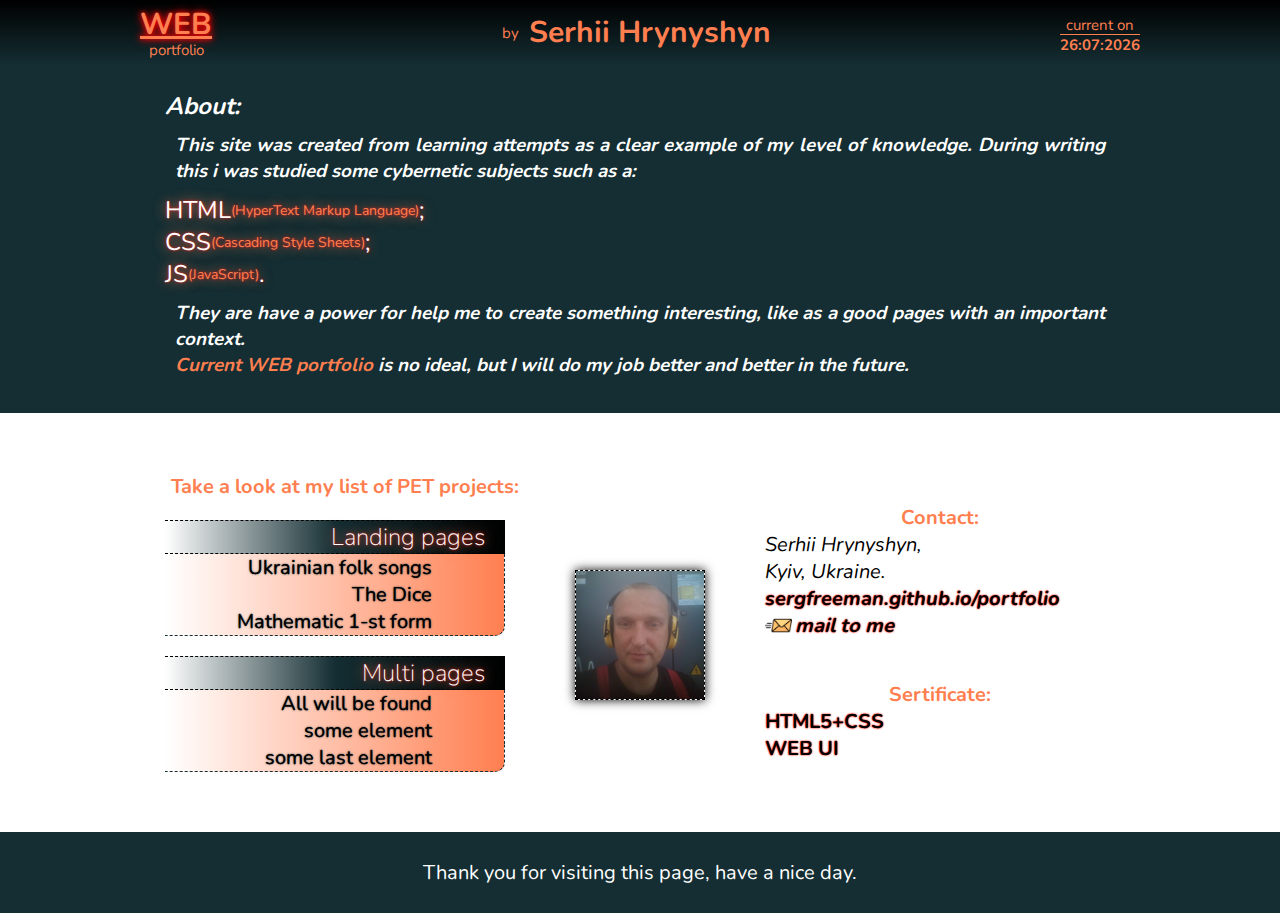
<file: index.html>
<!DOCTYPE html>
<html lang="en">
<meta charset="UTF-8">
<meta name="viewport" content="width=device-width, initial-scale=1.0">
<script type="module" src="js/index.js"></script>
<link rel="stylesheet" href="css/styles.css">
<link type="image/x-icon" rel="icon" href="img/logo_i128px.ico">
<title>portfolio of Serhii Hrynyshyn</title>
</head>

<body>
    <div class="wrapper">
        <div class="header-fill">
            <header>
                <div class="logo">
                    <a href="#" class="logo">
                        <p class="top-string" class="headerStrings">WEB</p>
                        <p class="bottom-string" class="headerStrings">portfolio</p>
                    </a>
                </div>

                <p class="string-name" class="headerStrings"><span class="by">by</span><strong>Serhii Hrynyshyn</strong>
                </p>
                <div class="datePlace" class="headerStrings">
                    <p class="timeTitle">current on</p>
                    <time class="theTime"></time>
                </div>
            </header>
        </div>
        <div class="about-fill">
            <div class="about">

                <section class="section-about">
                    <h2>About:</h2>
                    <p>
                    <h3>
                        This site was created from learning attempts as a clear example of my level of knowledge.
                        During writing this i was studied some cybernetic subjects such as a:
                    </h3>
                    </p>

                    <p>
                    <ul>
                        <a href="https://en.wikipedia.org/wiki/HTML">
                            <li class="html li-trinity">HTML<span class="span-trinity">(HyperText Markup
                                    Language)</span>;</li>
                        </a>
                        <a href="https://en.wikipedia.org/wiki/CSS">
                            <li class="css li-trinity">CSS<span class="span-trinity">(Cascading Style Sheets)</span>;
                            </li>
                        </a>
                        <a href="https://en.wikipedia.org/wiki/JavaScript">
                            <li class="js li-trinity">JS<span class="span-trinity">(JavaScript)</span>.</li>
                        </a>

                    </ul>
                    </p>

                    <h3>
                        They are have a power for help me to create something interesting, like as a good pages with an
                        important context.

                        <a href="#">
                            Current<em>&nbspWEB portfolio&nbsp</em>
                        </a>
                        is no ideal, but I will do my job better and better in the future.
                    </h3>

                </section>
            </div>
        </div>

        <!-- </div> -->


        <div class="content">

            <section class="main">

                <section class="section-left">
                    <p class="left-header">
                        Take a look at my list of PET projects:
                    </p>

                    <!-- Main MENU start -->
                    <section>
                        <label for="ul-landing">
                            Landing pages
                        </label>
                        <ul class="ul-landing" class="main-menu">
                            <a href="./projects/pet/ukr-folk-songs/index.html" target="_blank">
                                <li class="li-style-landing" class="main-menu-landing" name='ukr_folk_song'>
                                    Ukrainian folk songs
                                </li>
                            </a>
                            <a href="./projects/pet/dice/index.html" target="_blank">
                                <li class="li-style-landing" class="main-menu-landing" name='the_dice'>The Dice</li>
                            </a>
                            <a href="./projects/pet/math1th/index.html" target="_blank">
                                <li class="li-style-landing" class="main-menu-landing" name='math_first_form'>Mathematic
                                    1-st form</li>
                            </a>
                        </ul>

                        <label for="ul-landing">
                            Multi pages
                        </label>
                        <ul class="ul-landing" class="main-menu">
                            <a href="./projects/pet/AllWillBeFound/index.html" target="_blank">
                                <li class="li-style-landing" class="main-menu-landing" name='all_will_be_found'>All will be found</li>
                            </a>
                            <a href="">
                                <li class="li-style-multi" class="main-menu-multi" name='multi middle'>some element</li>
                            </a>
                            <a href="">
                                <li class="li-style-multi" class="main-menu-multi" name='multi last'>some last element
                                </li>
                            </a>
                        </ul>

                    </section>
 
                </section>
                <section class="section-middle">
                    <img class="face" src="./img/face128px.ico" alt="author face">
                </section>
                <section class="section-right">
                    <div class="contactSertificate">
                        <p class="contact">
                            Contact:
                        </p>
                        <em class="in-contact">
                            Serhii Hrynyshyn,
                        </em>
                        <address class="in-contact">
                            Kyiv, Ukraine.
                        </address>
                        <a href="https://sergfreeman.github.io/portfolio/" title="Visit my GIT-web">
                            <cite class="in-contact">
                                <span class="cite">sergfreeman.github.io/portfolio</span>
                            </cite>
                        </a>
  
                        <p>
                            <a class='cite mail' href="mailto:serhii.hrynyshyn80@gmail.com"
                                title="Send me your comments or suggestions"> mail to me </a>
                        </p>
                        <br>
                        <p class="contact">
                            Sertificate:
                        </p>
                        <p>
                            <a class='cite' href="https://testprovider.com/ua/search-certificate/TP18506150"
                                target="_blank" title="HTML5&CSS Starter">
                                HTML5+CSS
                            </a>
                        </p>

                        <p>
                            <a class='cite' href="./img/Certificate - Prometheus.pdf"
                                target="_blank" title="«Основи Web UI розробки 2022»">
                                WEB UI
                            </a>
                        </p>

                      

                    </div>

                </section>
            </section>


        </div>
        <footer>
            <br>
            <p class='footer-text'>
                Thank you for visiting this page, have a nice day.
            </p>
            <br>

        </footer>

    </div>
</body>

</html>
</file>
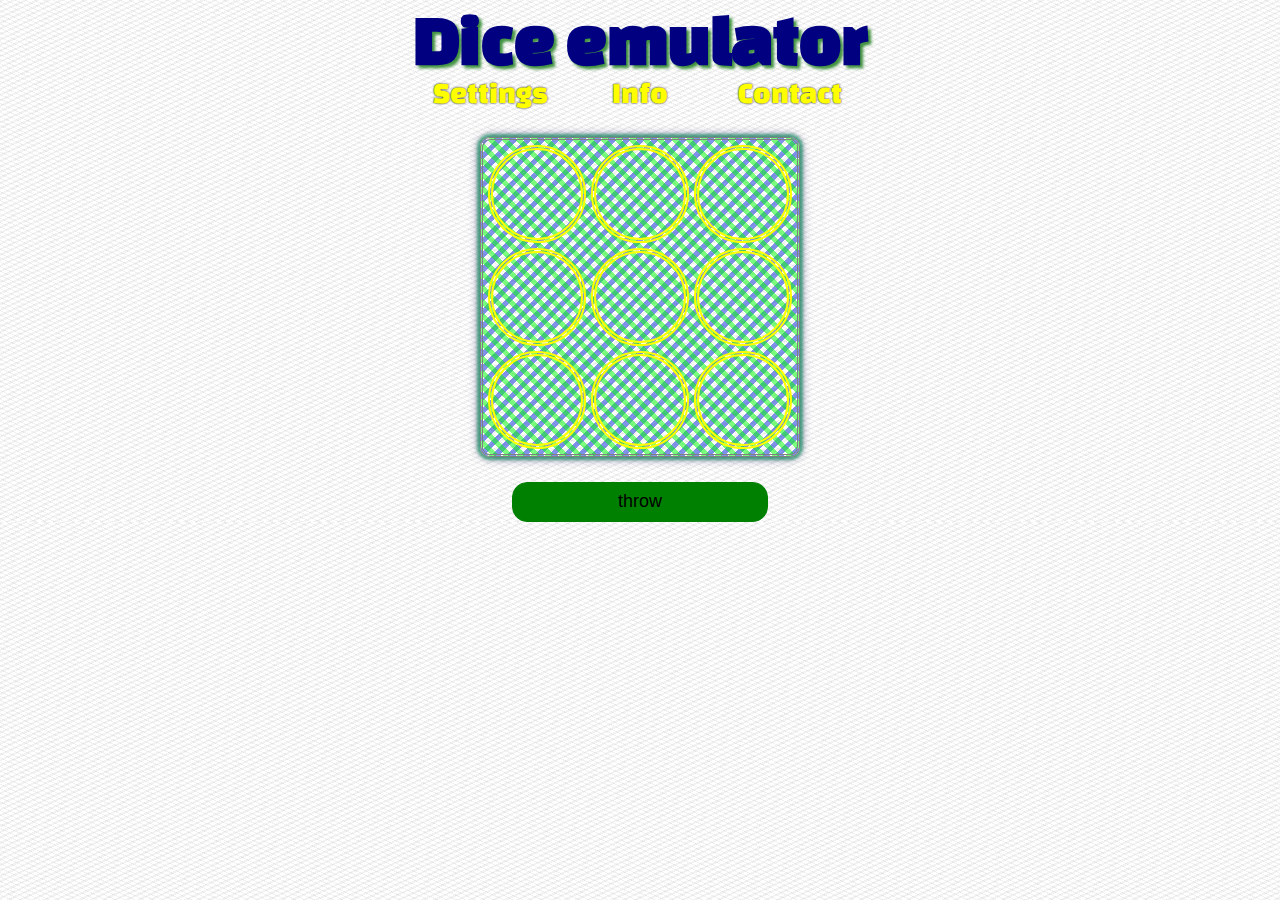
<file: projects/pet/dice/index.html>
<!DOCTYPE html>
<html lang="en">

<head>
    <meta charset="UTF-8">
    <meta name="viewport" content="width=device-width, initial-scale=1.0">
    <title>The Dice</title>
    <link rel="stylesheet" href="./css/style.css">
    <script type="module" src="./script/dice.js"></script>
    <link rel="preconnect" href="https://fonts.gstatic.com" crossorigin>
    <link href="https://fonts.googleapis.com/css2?family=Changa+One&display=swap" rel="stylesheet">

</head>

<body>
    <div class="unsupport-alert">
        <p>
            Warning: Device resolution is not supported
        </p>
    </div>
    <header>
        <h1>
            Dice emulator
        </h1>
    </header>

    <nav class="nav">
        <ul class="menu-but settings" id="settings">Settings
            <ul class="skin" id="skin">Skin:
                <li id="darck">dark model</li>
                <li id="white">white model</li>
            </ul>
            <ul class="signature" id="signature">Figure:
                <li id="cube">cube</li>
                <li id="circle">circle</li>
            </ul>

        </ul>
        <ul class="menu-but info" id="info">Info
            <li id="how">how to use</li>
            <li id="imp">implement</li>
        </ul>
        <ul class="menu-but contact" id="contact">Contact
            <li id="mail">mail to author</li>
            <li id="site">to the author's PET</li>
        </ul>
    </nav>
    <div class="wrapper">

        <div id="message">
            <button class="closeButton">X</button>
            <p id="messageP"></p>
        </div>
        <div id="main">

            <br>
            <table id="table">
                <tr>
                    <td id="id1" class="cells"></td>
                    <td id="id2" class="cells"></td>
                    <td id="id3" class="cells"></td>
                </tr>
                <tr>
                    <td id="id4" class="cells"></td>
                    <td id="id5" class="cells"></td>
                    <td id="id6" class="cells"></td>
                </tr>
                <tr>
                    <td id="id7" class="cells"></td>
                    <td id="id8" class="cells"></td>
                    <td id="id9" class="cells"></td>
                </tr>
            </table>
            <button id="getRandom" type="button">throw</button>
        </div>
    </div>
</body>
</script>

</html>
</file>
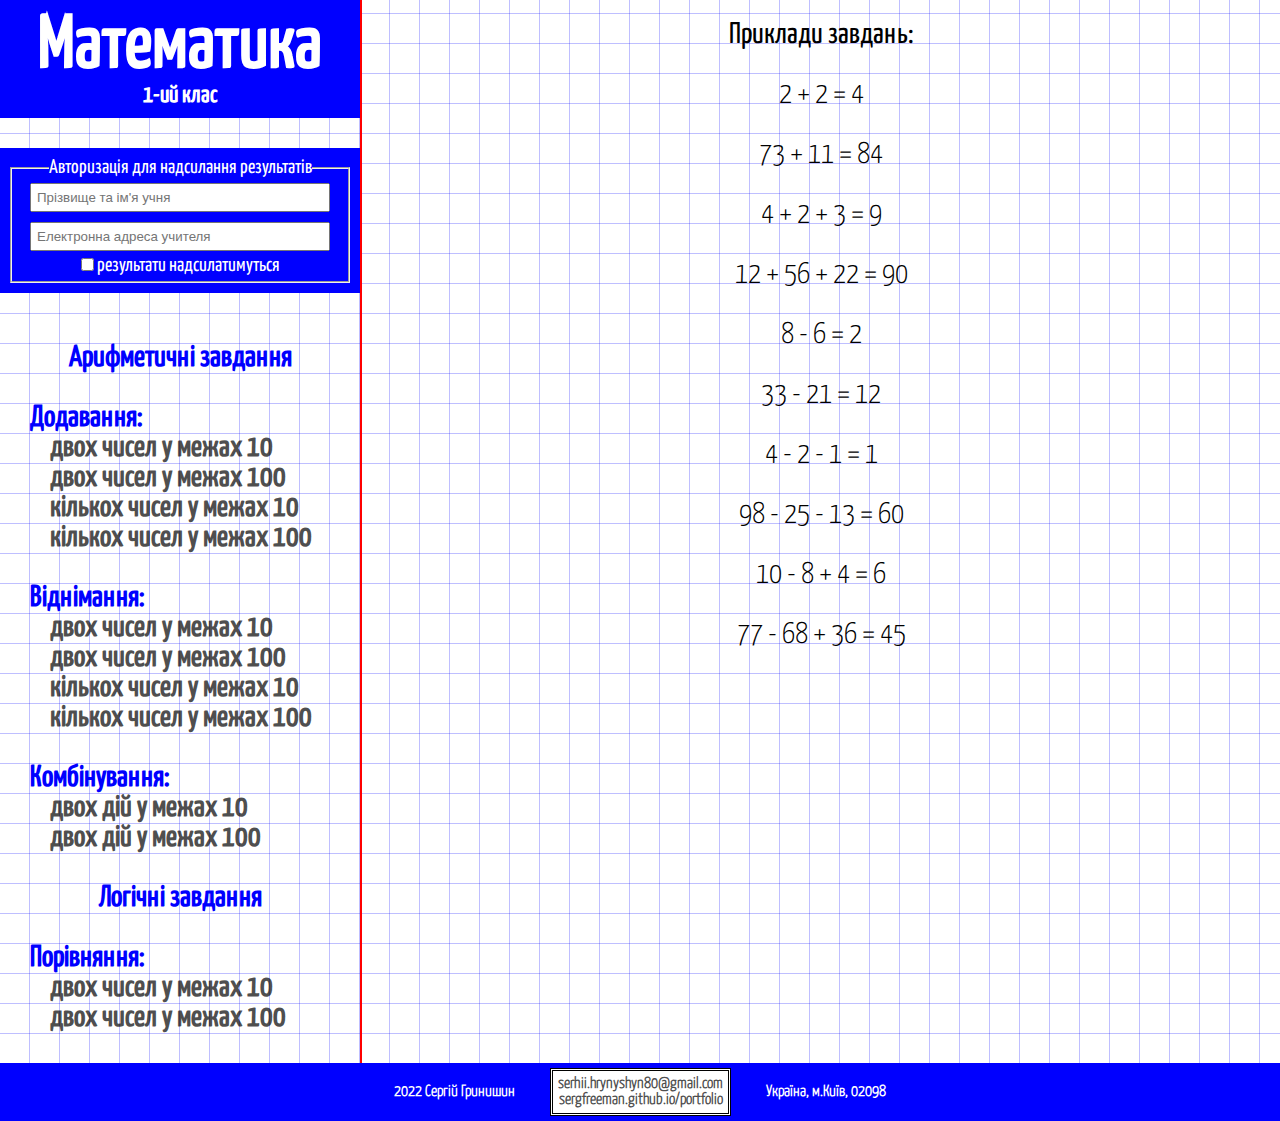
<file: projects/pet/math1th/index.html>
<!DOCTYPE html>
<html lang="X-UA-Compatible">

<head>
    <meta charset="UTF-8">
    <meta http-equiv="X-UA-Compatible" content="IE=edge">
    <meta name="viewport" content="width=device-width, initial-scale=1.0">
    <title>Математика: 1-ий клас</title>
    <link rel="stylesheet" href="./styles/style.css">
    <script src="./js/index.js" type="module"></script>

</head>

<body>
    <div class="wrapper">
        <div class="aside">
            <div class="logo">
                <h1>Математика</h1>
                <h2>1-ий клас</h2>
            </div>
            <div class="authentification">
                <form class="authent-form" method="GET" action="./two_additions_till10.html">
                    <fieldset>
                    <legend>Авторизація для надсилання результатів</legend>
                    <input type="text" placeholder="Прізвище та ім'я учня" class="student-name" name = "s-name" >
                    <input type="text" placeholder="Електронна адреса учителя" class="teacher-email">
                    <label class="labelForCheckBox"><input type="checkbox" class="form-checkbox"> результати надсилатимуться</label>
                    </fieldset>
                </form>
            </div>
            <div class="actions">
                <ul class="rubricator">Арифметичні завдання
                    <ul class="sub-rubricator">Додавання:
                        <li class="menuLi">
                            <a href="" class="two_additions_till10">двох чисел у межах 10</a>
                        </li>
                        <li>
                            <a href="#" class="two_additions_till100">двох чисел у межах 100</a>
                        </li>
                        <li>
                            <a href="#" class="several_additions_till10">кількох чисел у межах 10</a>
                        </li>
                        <li>
                            <a href="#" class="several_additions_till100">кількох чисел у межах 100</a>
                        </li>

                    </ul>
                    <ul class="sub-rubricator">Віднімання:
                        <li>
                            <a href="#" class="two_substraction_till10">двох чисел у межах 10</a>
                        </li>
                        <li>
                            <a href="#" class="two_substraction_till100">двох чисел у межах 100</a>
                        </li>
                        <li>
                            <a href="#" class="several_substraction_till10">кількох чисел у межах 10</a>
                        </li>
                        <li>
                            <a href="#" class="several_substraction_till100">кількох чисел у межах 100</a>
                        </li>
                    </ul>
                    <ul class="sub-rubricator">Комбінування:
                        <li>
                            <a href="#" class="several_combination_till10">двох дій у межах 10</a>
                        </li>
                        <li>
                            <a href="#" class="several_combination_till100">двох дій у межах 100</a>
                        </li>
                    </ul>

                   

                </ul>
                <ul class="rubricator">Логічні завдання
                    <ul class="sub-rubricator">Порівняння:
                        <li>
                            <a href="#">двох чисел у межах 10</a>
                        </li>
                        <li>
                            <a href="" class="two_comparison_till100">двох чисел у межах 100</a>
                        </li>
                    </ul>
                </ul>

            </div>
            <div class="settings">

            </div>

        </div>
        <div class="content">
            <p class="example0">
                Приклади завдань:
            </p>
            <p class="example example1">
                2 + 2 = 4
            </p>
            <p class="example example2">
                73 + 11 = 84
            </p>
            <p class="example example3">
                4 + 2 + 3 = 9
            </p>
            <p class="example example4">
                12 + 56 + 22 = 90
            </p>
            <p class="example example5">
                8 - 6 = 2
            </p>
            <p class="example example6">
                33 - 21 = 12
            </p>
            <p class="example example7">
                4 - 2 - 1 = 1
            </p>
            <p class="example example8">
                98 - 25 - 13 = 60
            </p>
            <p class="example example9">
                10 - 8 + 4 = 6
            </p>
            <p class="example example10">
                77 - 68 + 36 = 45
            </p>
        </div>
    </div>
    <footer>
        <div class="author-info">2022 Сергій Гринишин</div>
        <div class="author-contact">
            <div class="author-email"><a href="mailto:serhii.hrynyshyn80@gmail.com">serhii.hrynyshyn80@gmail.com</a></div>
            <div class="author-twitter"><a href="https://sergfreeman.github.io/portfolio/">sergfreeman.github.io/portfolio</a></div>
        </div>
        <div class="address">
            Україна, м.Київ, 02098
        </div>


    </footer>

</body>

</html>
</file>
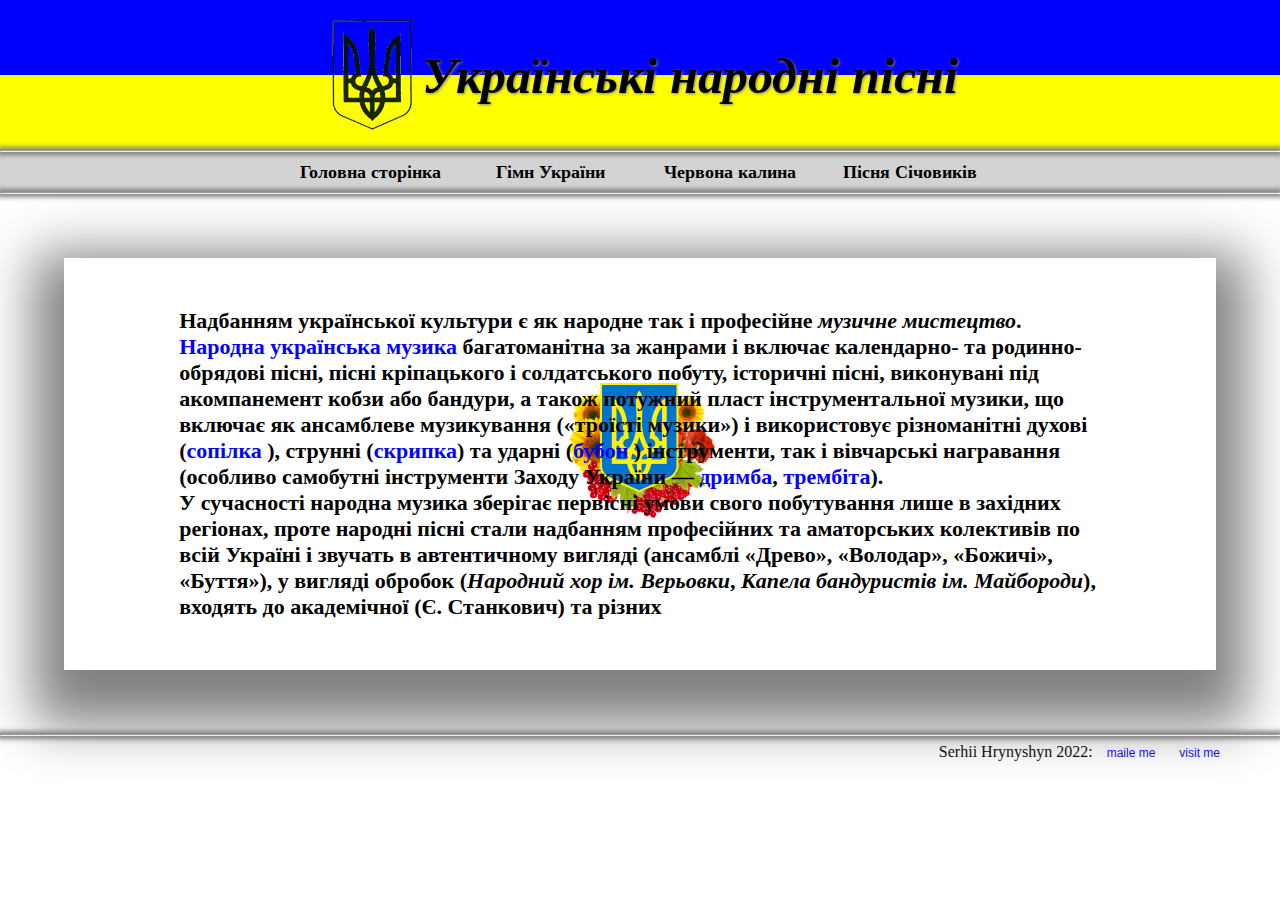
<file: projects/pet/ukr-folk-songs/index.html>
<!DOCTYPE html>
<html lang="ua">

<head>
    <meta charset="UTF-8">
    <meta name="robots" content="noindex">
    <meta name="viewport" content="width=device-width, initial-scale=1">
    <title>Українські народні пісні</title>
    <link href="css/styles.css" rel="stylesheet">
    <link href="img/gerb.ico" rel="icon">
    <script type="module" src="js/forUFS.js"></script>
</head>

<header>
    <img src="img/trident.gif" alt="Trident">
    <h1>
        Українські народні пісні
    </h1>
</header>
<hr>
<nav class="navigate">

    <button id="index" type="button">Головна сторінка </button>
    <button id="gimn" type="button">Гімн України</button>
    <button id="kalyna" type="button">Червона калина</button>
    <button id="viter" type="button">Пісня Січовиків</button>

</nav>

<body>
    <hr>
    <div class="wrapper">
        <div id="differentPages">
            <img src="img/gerb.png" class="wallpaper">
        </div>
    </div>

    <hr>
</body>

<footer>
    <div>
        <ul class="footer-list">Serhii Hrynyshyn 2022: </ul>
        <li class="footer-list">
            <a href="mailto:serhii.hrynyshyn80@gmail.com" class="email">
                maile me
            </a>
        </li>

        <li class="footer-list">
            <a href="https://sergfreeman.github.io/portfolio/" class="email">
                visit me
            </a>
        </li>

    </div>

</footer>

</html>
</file>
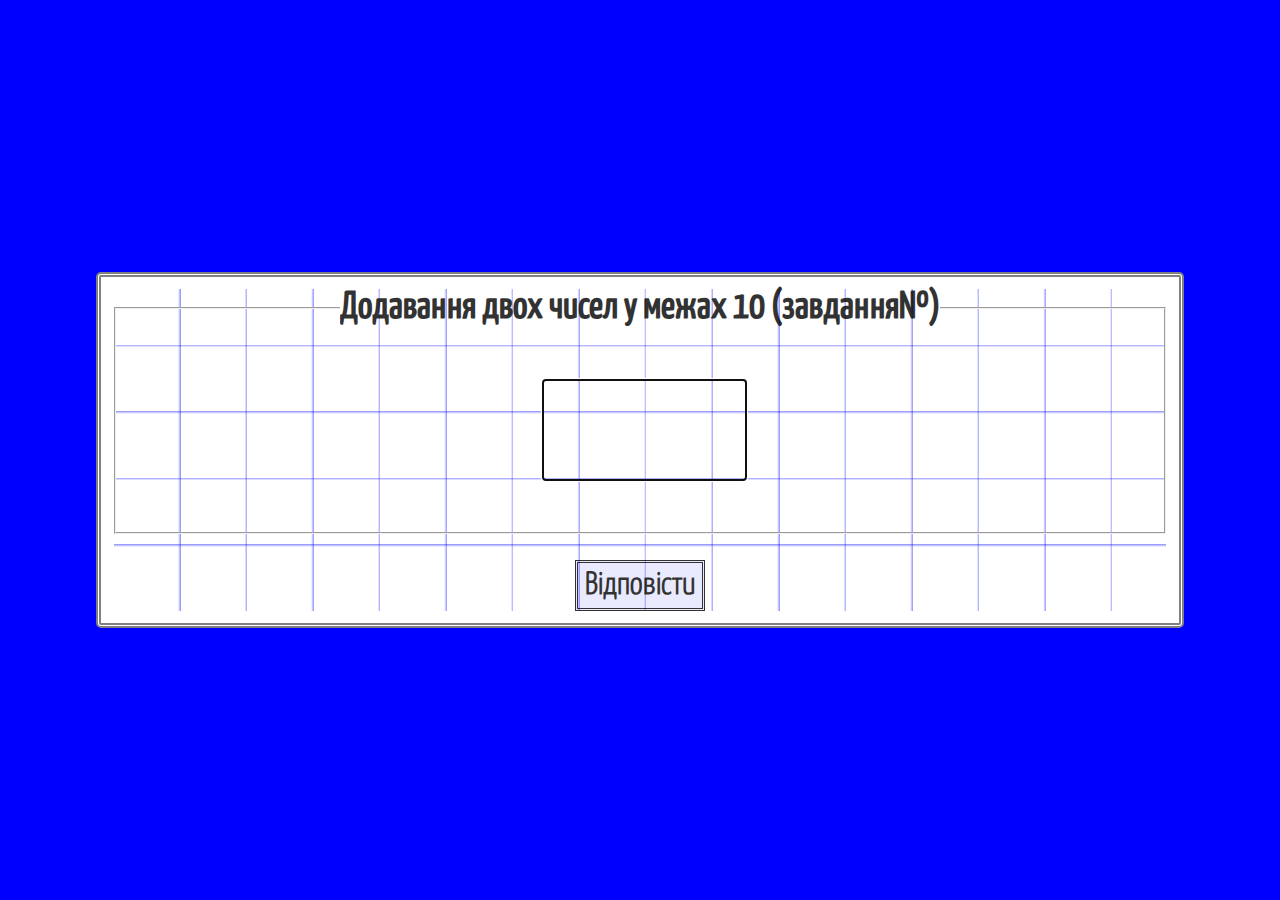
<file: projects/pet/math1th/tasks.html>
<!DOCTYPE html>
<html lang="en">
<head>
    <meta charset="UTF-8">
    <meta http-equiv="X-UA-Compatible" content="IE=edge">
    <meta name="viewport" content="width=device-width, initial-scale=1.0">
    <link href="./styles/tasks-style.css" rel="stylesheet">
    <script src="./js/tasks.js" type="module"></script>
    <title>Document</title>
</head>
<body>
    <div class="wrapper">

        <div class="container">
            <form>
                <fieldset>
                    <legend>Додавання двох чисел у межах 10 (завдання№<span></span>)</legend>
                    <div>
                        <label class="label-tasc-one"></label>
                        <input class="answer" type="text" required autofocus maxlength="3" oninput="this.value = this.value.replace(/[^0-9.]/g, '').replace(/(\..*?)\..*/g, '$1');" />
                    </div>
                    
                </fieldset>
                <button type="button" title="Відповісти на завдання">Відповісти</button>
                
                <!-- <textarea class="resultReport">

                </textarea> -->
            </form>
            
        </div>

    </div>

   
    
</body>
</html>
</file>
<file: css/styles.css>
* {
    margin: 0;
    padding: 0;
    border: 0;
    color: coral;
    box-sizing: border-box;
    /* border: 1px red solid; */
}

/* HEADER start  */
.header-fill {
    margin: 0;
    width: 100%;
    background: linear-gradient(rgb(0, 0, 0), rgb(20, 46, 51));
    justify-content: center;
    display: flex;
    flex-direction: row;
}

header {
    margin: 5px;
    display: flex;
    width: 1000px;
    font-family: myHeaderFont;

    flex-direction: row;
    flex-wrap: wrap;
    justify-content: space-between;
}

a {
    text-decoration: none;
}

.logo {
    align-items: center;
    display: flex;
    flex-direction: column;
    justify-content: center;
    flex-wrap: nowrap;
    margin-top: 5px;
}


.top-string {
    font-size: 30px;
    font-weight: bolder;
    text-decoration: underline;
    line-height: 20px;
    text-shadow: red 0 0 5px, red 0 0 10px;
}

.bottom-string {
    margin-top: 5px;
    font-size: 15px;
    text-decoration: none;
}

.by {
    display: flex;
    align-items: center;
    font-size: 15px;
    padding-right: 10px;
}


.string-name {
    display: flex;
    flex-direction: row;
    align-items: center;
    justify-content: center;
    font-size: 30px;



}

.datePlace {
    display: flex;
    flex-direction: column;
    align-items: center;
    justify-content: center;
    margin-top: 5px;
    flex-wrap: nowrap;
    margin-top: 5px;

}

.timeTitle {
    font-size: 15px;
    text-align: center;
}

.theTime {
    font-size: 15px;
    font-weight: bolder;
    text-decoration: overline;
    text-align: center;

}

/* HEDER finish  */



/* ABOUT: start */
.about-fill {
    background-color: rgb(20, 46, 51);
}

.about {
    max-width: 1000px;
    height: auto;
    margin: auto;
    padding: 25px;
    display: flex;
    flex-wrap: wrap;
}

.section-about {
    text-align: justify;
    margin: auto;
    display: flex;
    flex-wrap: wrap;
    flex-direction: row;
    justify-content: baseline;
    color: #fff;
}

h2 {
    display: flex;
    text-align: left;
    font-style: italic;
    color: #fff;
}

h3 {
    margin: 10px;
    text-align: justify;
    color: pinc;
    font-style: italic;
    display: flex;
    flex-wrap: wrap;
    justify-content: stretch;
    color: #fff;
}

.html,
.css,
.js {
    text-shadow: 0 0 13px coral, 0 0 3px rgb(245, 12, 12);
    color: white;
    font-size: 24px;
    display: flex;
}

.li-trinity:hover {
    background-color: rgba(255, 255, 255, 0.5);
    color: black;
}

.span-trinity {
    font-size: 14px;
    margin: auto 0;
}

/* ABOUT: finish */


/* CONTENT start */
.content {
    display: flex;
    background-color: white;

}

.main {
    margin: 50px auto;
    padding: 10px 0;
    max-width: 1000px;
    display: flex;
    justify-content: space-around;
    flex-wrap: wrap;
}

/* CONTENT finish */




/* LEFT SECTION start */
.section-left {
    width: 360px;
    height: auto;
    display: block;
    /* word-wrap: break-word; */
}

.section-left>p {
    font-size: 20px;
    font-weight: bold;
    color: coral;
}

.left-header {
    text-align: center;
    /* margin-bottom: 35px; */

}

/* LEFT SECTION finish */


/* MIDDLE SECTION start */
.section-middle {
    width: auto;
    height: auto;
    /* min-width: 130px; */
    margin: auto;
}

.face {
    margin: 80px 50px 50px 50px;
    border: 1px dashed black;
    box-shadow: 0 0 10px black;
    background-position: top center;


}

/* MIDDLE SECTION finish */


/* RIGHT SECTION start */
.section-right {
    width: 360px;
    height: auto;
    margin: auto;

}

.contactSertificate{
    padding-left: 10px;
}

.contact {
    font-size: 20px;
    font-weight: bold;
    color: coral;
    padding-top: 20px;
    padding-bottom: 0px;
    text-align: center;
}

/* .contact{
    color: coral;
    
} */

.in-contact {
    color: black;
    font-family: myContactFont;
    font-size: 20px;
}

.mail {
    display: block;
    background-image: url('../img/mail.png');
    background-size: contain;
    background-repeat: no-repeat;
    padding-left: 30px;
    font-style: italic;
}

.cite {
    font-weight: bolder;
    font-size: 20px;
    color: black;
    text-shadow: 0 0 2px red, 0 0 1px coral;
}

.cite:hover,
.mail:hover {
    font-weight: bolder;
    color: rgba(0, 0, 0, 0.7);
    text-shadow: 0 0 6px red, 0 0 1px coral;
    transition: all 500ms;
}

/* RIGHT SECTION finish */


.ul-landing {
    padding: 0px;

}

.ul-landing:hover {
    background-color: rgba(255, 255, 255, 0.5);

}

label[for="ul-landing"] {
    display: block;
    margin-top: 20px;
    text-align: right;
    padding-right: 20px;
    text-shadow: 0 0 3px rgb(20, 46, 51);


    font-size: 24px;
    font-weight: 100;



    background: rgba(255, 255, 255, 0.5);
    color: black;

    border-bottom: 1px dashed black;
    border-top: 1px dashed black;
    cursor: pointer;

}

label[for="ul-landing"] {

    width: 340px;

    background: linear-gradient(to right, white, rgb(20, 46, 51), black);
    text-shadow: 0 0 13px coral, 0 0 3px rgb(245, 12, 12);
    color: #fff;
    transition: all 500ms;
}

.li-style-landing,
.li-style-multi {


    width: 340px;


    text-align: right;
    padding-right: 20%;
    font-size: 20px;
    font-weight: normal;
    color: rgba(0, 0, 0, 0.696);
    text-shadow: 0px 0 0.1px black, 0 0px 2px rgb(20, 46, 51);
    background: linear-gradient(to right, white, coral);
    list-style-type: none;
    border: 1px dashed rgb(20, 46, 51);
    border-top: none;
    border-bottom: none;
    border-left: none;
}

.li-style-landing:hover,
.li-style-multi:hover {
    font-size: 20px;
    font-weight: normal;
    color: #fff;
    text-shadow: 1px 0 2px black, 0 1px 2px rgb(20, 46, 51);
    background-color: rgba(255, 255, 255, 0.5);
    transition: color 100ms, text-shadow 1s;
}

.li-style-landing[name='math_first_form'],
.li-style-multi[name='multi last'] {
    padding-right: 20%;
    border: 1px dashed rgb(20, 46, 51);
    border-top: none;
    border-left: none;
    border-radius: 0 0 10px 0px;
}


li {
    /* padding-left: 10px; */
}


div {
    font-family: myHeaderFont;
}

/* FOOTER start */
footer {
    background-color: rgb(20, 46, 51);
    font-size: 20px;


}

.footer-text {
    margin: auto;
    /* padding: 20px; */
    text-align: center;
    color: white;
}

/* FOOTER finish */

@font-face {
    font-family: myHeaderFont;
    src: url('../fonts/Nunito-VariableFont_wght.ttf');
}

@font-face {
    font-family: myContactFont;
    src: url('../fonts/Nunito-Italic-VariableFont_wght.ttf');
}

@media only screen and (max-width: 550px) {

    div.logo,
    p.string-name,
    .datePlace {
        display: block;
        width: 100%;
        text-align: center;
    }

    span.by {
        display: none;
    }
}
</file>
<file: projects/pet/dice/css/style.css>
* {
    margin: 0;
    padding: 0;
    box-sizing: border-box;
    /* border: 1px solid red; */
}


body {
    
    background: repeating-linear-gradient(25deg, transparent, transparent 3px, rgba(128, 128, 128, 0.1) 3px, rgba(128, 128, 128, 0.1) 4px), repeating-linear-gradient(-25deg, transparent 4px, transparent 7px, rgba(128, 128, 128, 0.1) 7px, rgba(128, 128, 128, 0.1) 9px);
    font-family: 'Changa One', cursive;
    color: yellow;
    transition: all, 500ms;
    margin: auto;
    width: 100%;
    height: 100%;
}

.unsupport-alert {
    display: none;
}

.wrapper {
    display: block;


}

header {
    
    width: 100%;
    font-size: 36px;
    color: navy;
    text-shadow: 3px 3px 3px rgba(18, 120, 18, 0.8);
    text-align: center;
    margin: auto;
}

.nav {
    display: block;
    margin: auto;
    width: 100%;
    height: 150px;
    display: flex;
    text-align: center;
    flex-direction: row;
    flex-wrap: wrap;
    justify-content: center;
    height: 30px;
}

.settings>ul,
.info[id='info']>li,
.contact>li {
    border: 1px dotted yellow;
}

.skin,
.signature {
    text-align: left;
    font-style: italic;
    display: flex;
    justify-content: center;
}

ul {
    justify-content: center;
    width: 150px;
    background-color: transparent;
    list-style: none;
    text-align: center;
    font-size: 30px;
    text-shadow: 0 0 2px black;
}

li {
    width: 100%;
    cursor: pointer;
    font-size: 1.5ex;
    text-align: center;
    font-style: normal;
    background-color: rgba(0, 0, 0, 0.8);

}

li:hover {
    background-color: brown;
}

p[id='messageP'] {
    text-align: justify;
    text-indent: 20px;
    margin: 35px 60px;
}

#message {
    width: calc(80% + 2px);
    margin: auto;
    display: none;
    text-align: center;
    border: 3px groove green;
    border-radius: 0 0 20px 20px;
    position: relative;
}

.closeButton {
    /* position: absolute;
    padding-left: 95%; */
    margin: 5px;
    width: fit-content;
    color: rgb(182, 43, 43);
    font-size: 30px;
    cursor: pointer;
    border: 2px red solid;
    width: fit-content;
    display: block;
    float: right;
    background-color: transparent;
}

.closeButton:hover {
    font-weight: bold;
    font-size: 30px;
    color: rgb(220, 18, 18);
    text-shadow: 0 0 5px yellow;
}

table {
    width: 25vw;
    height: 25vw;
    margin: auto;
    background: repeating-linear-gradient(45deg, transparent, transparent 5px, rgba(0, 255, 4, 0.5) 5px, rgba(0, 255, 4, 0.5) 10px), repeating-linear-gradient(-45deg, rgba(6, 41, 214, 0.5) 10px, rgba(6, 41, 214, 0.5) 15px, transparent 15px, transparent 20px);
    border-style: double;
    border-radius: 10px;
    border-color: gray;
    border-spacing: 5px;
    box-shadow: 0 0 3px 3px rgba(3, 144, 87, 0.6), 0 0 12px -1px rgba(26, 9, 82, 0.8);
}

tr,
td {

    height: auto;
    border: 5px solid;
    border-style: double;
    border-radius: 50%;
    background: repeating-radial-gradient(14deg, transparant, transparant 3px, rgba(128, 128, 128, 0.5) 3px, rgba(128, 128, 128, 0.5) 4px);
}

div[id='main'] {
    width: 100%;
    padding-top: 1%;
    text-align: center;
}

div[id='message'] {
    display: block;
    margin-top: 50px;
    position: relative;
    height: fit-content;
    font-size: 24px;
    word-wrap: break-word;
}

button[type='button'] {
    width: 20%;
    height: 40px;
    margin-top: 25px;
    border: 4px double green;
    border-radius: 15px;
    font-size: 18px;
    cursor: pointer;
    transition-property: border;
    transition: 1000ms;
}

button:hover {
    font-size: 22px;
    font-weight: 600;
    text-shadow: 0 0 10px white;
    box-shadow: 0px 0px 15px cyan;
}

button:link {
    color: black;
}

button:visited {
    color: blue;
}

.settings:hover,
.info:hover,
.contact:hover {
    cursor: pointer;
    text-shadow: 0 0 15px rgba(228, 255, 20, 0.83), 0 0 3px rgba(247, 2, 2, 0.9);
}

.settings ul,
.info>li,
.contact>li {
    display: none;
}

@media screen and (max-width: 450px) {
    .unsupport-alert {
        height: 100%;
        width: 100%;
        display: flex;
        align-items: center;
        justify-content: center
    }

    .unsupport-alert p {

        color: red;
        text-align: center;
        font-size: 10vw;
        margin: 0;
    }

    .wrapper,
    ul,
    header {
        display: none;
    }
}

@import url('https://fonts.googleapis.com/css2?family=Changa+One&display=swap');
</file>
<file: projects/pet/math1th/styles/style.css>
*{
    margin: 0;
    padding: 0;
    /* border: 1px solid red; */
    box-sizing: border-box;
}

.wrapper{
    background: repeating-linear-gradient(0grad, transparent 0 29px, rgba(0, 0, 255, 0.5) 30px 30px), 
    repeating-linear-gradient(to right, transparent 0 29px, rgba(0, 0, 255, 0.5) 30px 30px);
    background-position: center ;
    background-attachment: local;
    display: flex;
    position: relative;
}

/* ASIDE start */
.aside{
    width: 360px;
    display: block;
    height: auto;
}

.logo{
    display: block;
    height: auto;
    background-color: blue;
    color: white;
    font-family: mathRegularFont;
    font-style: normal;
    text-align: center;
    margin-bottom: 30px;
    
}

.logo>h1{
    padding: 10px 10px 0px 10px;
    font-size: 75px;
}

.logo>h2{
    padding: 0px 10px 10px 10px;
    /* font-size: 75px; */
}

.authentification{
    display: block;
    
    
}

.authent-form{
    display: block;
    /* flex-direction: column;
    flex-wrap: wrap; */
    /* padding: 5px 0; */
    background-color: blue;
    color: white;
    font-family: mathRegularFont;
    font-style: normal;
    font-size: 20px;
    text-align: center;
    justify-content: center;
    padding: 10px;
    /* margin: 10px 10px; */
}

/* fieldset{
    margin: 1px;
} */

.student-name,
.teacher-email
{
    width: 300px;
    height: auto;
    padding: 5px;
    margin: 5px;
}

.student-name:hover,
.teacher-email:hover
{
    box-shadow: 0 0 12px black;
}

.labelForCheckBox{
    display: block;
    text-align: center;
    /* flex-wrap: nowrap; */
    width: auto;
    height: auto;
    /* padding: 5px 0 0; */
    /* float:start; */
    align-items: center;
    /* margin-left: 15px; */
    justify-content: center;
    margin-bottom: 5px;
}

.actions{
    padding-top: 20px;
    padding-bottom: 30px;
    /* padding-top: 10px; */
}

ul{
    font-family: mathRegularFont;
    font-size: 30px;
    line-height: 30px;
}

li{
    height: 30px;
    font-size: 30px;
    padding-left: 20px;
    line-height: 30px;
    
}


a{
    text-decoration: none;
    color: rgba(0, 0, 0, 0.705);
}

a:hover{
    color: rgb(0, 0, 0);
    font-weight: bolder;
}

.rubricator{
    width: auto;
    color: blue;
    text-align: center;
    font-weight: bolder;
    margin-top: 30px;
}

.sub-rubricator{
    margin-left: 30px;
    margin-top: 30px;
    font-weight: bold;
    text-align: left;
    list-style: none;
}


/* ASIDE finish */


/* CONTENT start */

.content{
    /* border: 2px solid forestgreen; */
    width: calc(100% - 360px);
    min-width: 360px;
    font-size: 30px;
    line-height: 30px;
    padding: 20px;
    border-left: 2px solid red;
    align-items: center;
    text-align: center;
    display: block;
}

.example0{
    margin: 0;
    padding: 0;
    font-family: mathRegularFont;
}

.example{
    /* display: block; */
    width: auto;
    height: 30px;
    margin-top: 30px;
    word-wrap: break-word;
    font-family: mathLightFont;
}
/* CONTENT finish */




/* FOOTER start */
footer{
    display: flex;
    flex-direction: row;
    flex-wrap: wrap;
    justify-content: center;
    align-items: center;
    font-family: mathLightFont;
    font-weight: bolder;
    background-color: blue;
    color: white;
}

.author-contact{
    text-align: center;
    margin: 5px 30px;
    padding: 5px;
    background-color: white;
    border: 3px double black;
}

.author-info,
.address{
    width: auto;
    text-align: center;
    margin: 5px;
}

/* .address{
    width: 360px;
} */
/* FOOTER finish */


@font-face {
    font-family: mathLightFont;
    src: url('../fonts/YanoneKaffeesatz-Light.ttf');
}

@font-face {
    font-family: mathRegularFont;
    src: url('../fonts/YanoneKaffeesatz-Regular.ttf');
}

@media screen and (max-width: 550px) {
    footer{
        flex-direction: column;
    }
}

@media screen and (max-width: 740px) {
    .content{
        display: none;
    }
    .aside{
        width: 100%;
    }
}
</file>
<file: projects/pet/ukr-folk-songs/css/styles.css>
* {
    margin: 0;
    padding: 0;
    box-sizing: border-box;
    user-select: none;
}

header {
    display: flex;
    width: 100%;
    height: 150px;
    background: linear-gradient(to bottom, blue, blue 75px, yellow 75px, yellow 150px);
    justify-content: center;

}

img[alt="Trident"] {
    width: 80px;
    height: 110px;
    margin: 20px 10px;
    opacity: .9;

}

h1 {
    margin: auto 0;
    font-size: 50px;
    font-family: headerFont;
    text-shadow: 1px 1px 3px gray;
}

.navigate {
    display: flex;
    width: 100%;
    height: fit-content;
    background-color: lightgray;
    flex-direction: row;
    justify-content: center;
    flex-wrap: wrap;
}

button {
    width: 180px;
    height: 40px;
    font-family: navFont;
    font-size: 18px;
    background: lightgray;
    color: black;
    border: none;
    cursor: pointer;
}

button:hover {
    background: rgba(0, 0, 0, 0.5);
    color: white;
    cursor: pointer;
}

body {
    background: url("../img/gerb.png");
    background-repeat: no-repeat;
    background-position: center;
    background-size: 150px;
    background-attachment: fixed;
}

footer{
    text-align: right;
    padding-right: 50px;
}

.email{
    display: block;
    margin: 10px;
    font: 12px 'Arial' ;
    
}

a {
    color: blue;
    text-decoration: none;
}

a:hover {
    color:gray;
}

.wrapper{
    align-items: center;
    padding: 5%;
}

#differentPages {
    display: block;
    word-wrap: normal;
    margin: auto;
    padding: 50px 10%;
    width: fit-content;

    font-family: "Calibri Light", serif;
    font-weight: bold;
    font-size: 22px;
    box-shadow: 0 25px 50px 30px grey;
    opacity: 99%;
    word-wrap: normal;
    background: transparent;
}

hr {
    color: grey;
    height: 0;
    box-shadow: 0 0 5px 3px grey;
    opacity: 99%;
}

em {
    font-weight: bold;
}

.footer-list{
    display: inline-block;
}

audio{
    width: 250px;
    height: 40px;
    border: 3px double black;
    border-radius: 25px;
}

@font-face {
    font-family: headerFont;
    src: url('../fonts/Tinos-BoldItalic.ttf');
}

@font-face {
    font-family: navFont;
    src: url('../fonts/Tinos-Bold.ttf');
}

@media screen and (max-width: 410px) {
    h1{
        font-size: 10vw;
    }
}
</file>
<file: projects/pet/math1th/styles/tasks-style.css>
*{
    margin: 0;
    padding: 0;
    box-sizing: border-box;
    /* border: 1px solid red; */
}
body{
    display: flex;
    width: 100%;
    height: 100vh;
    
}
.wrapper{
    width: 100%;
    height: 100%;
    display: flex;
    background-color: blue;
    font-size: 5vw;
    margin: auto;
    
}
div{
    align-items: center;
    justify-content: center;
    text-align: center;
}
.container{
    display: flex;
    width: 85%;
    margin: auto;
    /* padding: 2%; */
    background-color: white;
    border-radius: 5px;
    border: 5px double grey;
    font-size: 3vw;
    
}

form{
    width: 100%;
    margin: 1vw;
    background-attachment:local;
    background: repeating-linear-gradient(0grad, transparent 0 5vw, rgba(0, 0, 255, 0.4) 5.2vw 5.2vw), 
    repeating-linear-gradient(to right, transparent 0 5vw, rgba(0, 0, 255, 0.4) 5.2vw 5.2vw);
}

fieldset{
    padding: 3vw;
}

.label-tasc-one{
    display: inline-block;
    font-size: 8vw;
    width: fit-content;
    padding: 2% 0 2% 0px;
    text-align: right;
    font-family: mathRegularFont;
}

.answer{
    width: calc(8vw*2);
    height: 8vw;
    padding: 2% 0 2% 0px;
    font-family: mathRegularFont;
    font-size: 8vw;
    margin: 1vw;
    background-color: transparent;
    
}



button{
    width: fit-content;
    font-size: 2.5vw;
    padding: 0.5vw;
    margin-top: 2vw;
    border: 3px double;
    font-family: mathLightFont;
    font-weight: bolder;
    opacity: .8;
    background-color: rgba(0, 0, 255, 0.1);
    
}
button:hover{
    opacity: 1;
    box-shadow: 
    rgba(0, 0, 0, 0.5) 0 0 10px, 
    rgba(0, 0, 0, 0.7) 0 0 5px, 
    rgba(0, 0, 0, 0.95) 0 0 2px;
    background-color: rgba(0, 0, 255, 1);
    color: white;
    font-weight: 900;
    cursor: pointer;
}

/* textarea{
    width: 85%;
    height: auto;
    margin-top: 2vw;
    font-size: 2.5vw;
} */

legend{
    font-family: mathRegularFont;
    font-weight: bolder;
    opacity: .8;
}

.reportAreaClass{
    width: 80vw;
    margin:auto ;
    padding: 2vw;
    font-size: 2.4vw;
    font-family: mathRegularFont;
    font-weight: 800;
    
    background-color: blue;
    color: white;
    border-radius: 5px;
    border: 5px double grey;
    
    
}

@font-face {
    font-family: mathLightFont;
    src: url('../fonts/YanoneKaffeesatz-Light.ttf');
}

@font-face {
    font-family: mathRegularFont;
    src: url('../fonts/YanoneKaffeesatz-Regular.ttf');
}
</file>
